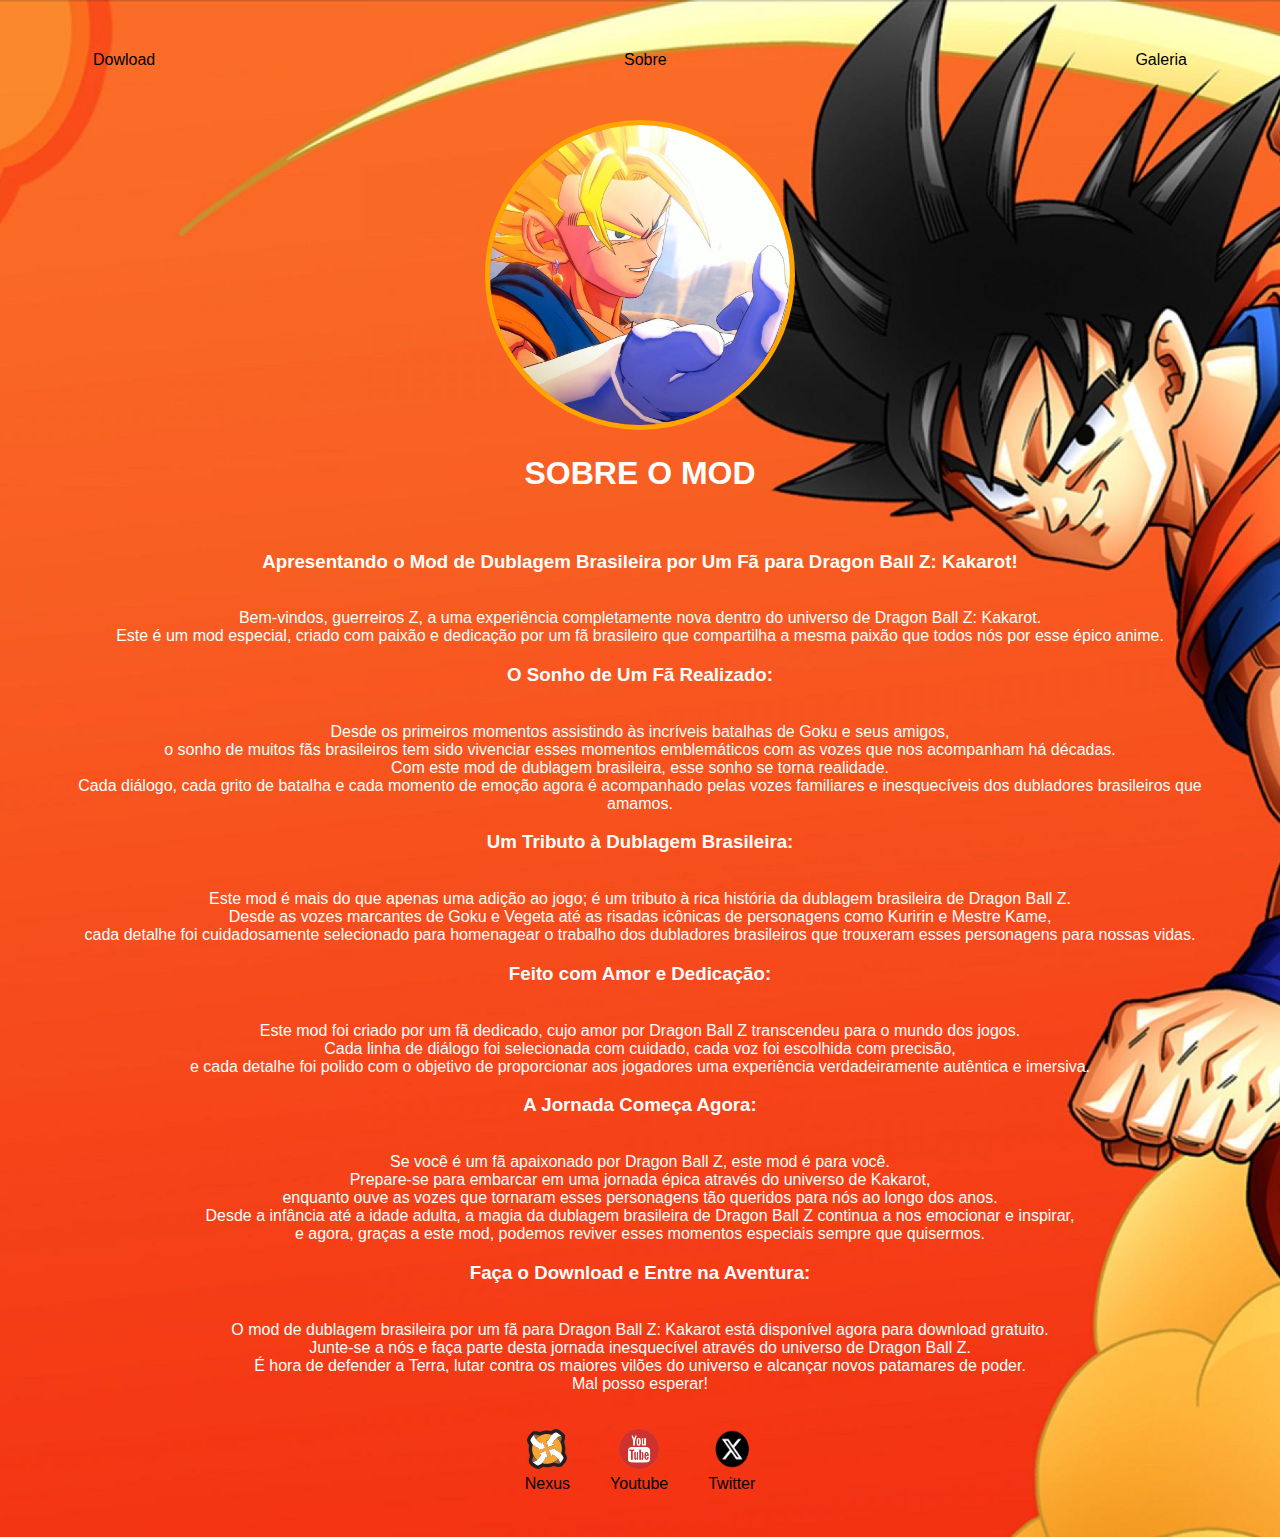
<file: index.html>
<!DOCTYPE html>
<html lang="en">
<head>
    <meta charset="UTF-8">
    <meta name="viewport" content="width=device-width, initial-scale=1.0">
    <link rel="shortcut icon" href="./imagens/cb516489eae84ee4ab27ede2ccd5dc94.png" type="image/x-icon">
    <title>Dragon Ball Z Kakarot BR</title>
    <link rel="stylesheet" href="site.css">
</head>
<body>
    <div class="container">
        <nav>
            <ul>
                <li>
                    <a href="Dowload.html">Dowload</a>
                </li>
                <li>
                    <a href="site.html">Sobre</a>
                </li>
                <li>
                    <a href="Galeria.html">Galeria</a>
                </li>
            </ul>
        </nav>
        <header>
            <div class="centro">
            <img src="./imagens/3270290.jpg">
        </div>
        <p>
            <h1>SOBRE O MOD</h1>
            <br>
    
            
            <h3>Apresentando o Mod de Dublagem Brasileira por Um Fã para Dragon Ball Z: Kakarot!</h3>
    <br>
    Bem-vindos, guerreiros Z, a uma experiência completamente nova dentro do universo de Dragon Ball Z: Kakarot.<br> Este é um mod especial, criado com paixão e dedicação por um fã brasileiro que compartilha a mesma paixão que todos nós por esse épico anime.
    <br>
    <h3>O Sonho de Um Fã Realizado:</h3>
    <br>
    Desde os primeiros momentos assistindo às incríveis batalhas de Goku e seus amigos,<br> o sonho de muitos fãs brasileiros tem sido vivenciar esses momentos emblemáticos com as vozes que nos acompanham há décadas.<br> Com este mod de dublagem brasileira, esse sonho se torna realidade. <br>Cada diálogo, cada grito de batalha e cada momento de emoção agora é acompanhado pelas vozes familiares e inesquecíveis dos dubladores brasileiros que amamos.
    <br>
    <h3>Um Tributo à Dublagem Brasileira:</h3>
    <br>
    Este mod é mais do que apenas uma adição ao jogo; é um tributo à rica história da dublagem brasileira de Dragon Ball Z. <br>Desde as vozes marcantes de Goku e Vegeta até as risadas icônicas de personagens como Kuririn e Mestre Kame, <br>cada detalhe foi cuidadosamente selecionado para homenagear o trabalho dos dubladores brasileiros que trouxeram esses personagens para nossas vidas.
    <br>
    <h3>Feito com Amor e Dedicação:</h3>
    <br>
    Este mod foi criado por um fã dedicado, cujo amor por Dragon Ball Z transcendeu para o mundo dos jogos. <br>Cada linha de diálogo foi selecionada com cuidado, cada voz foi escolhida com precisão,<br> e cada detalhe foi polido com o objetivo de proporcionar aos jogadores uma experiência verdadeiramente autêntica e imersiva.
    <br>
    <h3>A Jornada Começa Agora:</h3>
    <br>
    Se você é um fã apaixonado por Dragon Ball Z, este mod é para você.<br> Prepare-se para embarcar em uma jornada épica através do universo de Kakarot, <br>enquanto ouve as vozes que tornaram esses personagens tão queridos para nós ao longo dos anos.<br> Desde a infância até a idade adulta, a magia da dublagem brasileira de Dragon Ball Z continua a nos emocionar e inspirar, <br>e agora, graças a este mod, podemos reviver esses momentos especiais sempre que quisermos.
    <br>
    <h3>Faça o Download e Entre na Aventura:</h3>
    <br>
    O mod de dublagem brasileira por um fã para Dragon Ball Z: Kakarot está disponível agora para download gratuito.<br> Junte-se a nós e faça parte desta jornada inesquecível através do universo de Dragon Ball Z.<br> É hora de defender a Terra, lutar contra os maiores vilões do universo e alcançar novos patamares de poder.<br> Mal posso esperar!
    
        </p>
        </header>
        <footer>
            <a href="https://www.nexusmods.com/users/139825533" target="_blank" rel="noopener noreferrer">
                <img src="./imagens/nmm-logomark.svg">
                <p>Nexus</p>
            </a>
            <a href="https://www.youtube.com/channel/UCOJpJqTy0cXNiVVP6LOwHNw" target="_blank" rel="noopener noreferrer">
                <img src="./imagens/pngaaa.com-639524.png">
                <p>Youtube</p>
            </a>
            <a href="https://twitter.com/Phezinho_1602" target="_blank" rel="noopener noreferrer">
                <img src="./imagens/toppng.com-twitter-x-new-logo-round-icon-png-6282x5794.png">
                <p>Twitter</p>
            </a>
        </footer>

    </div>
  
</body>
</html>
</file>
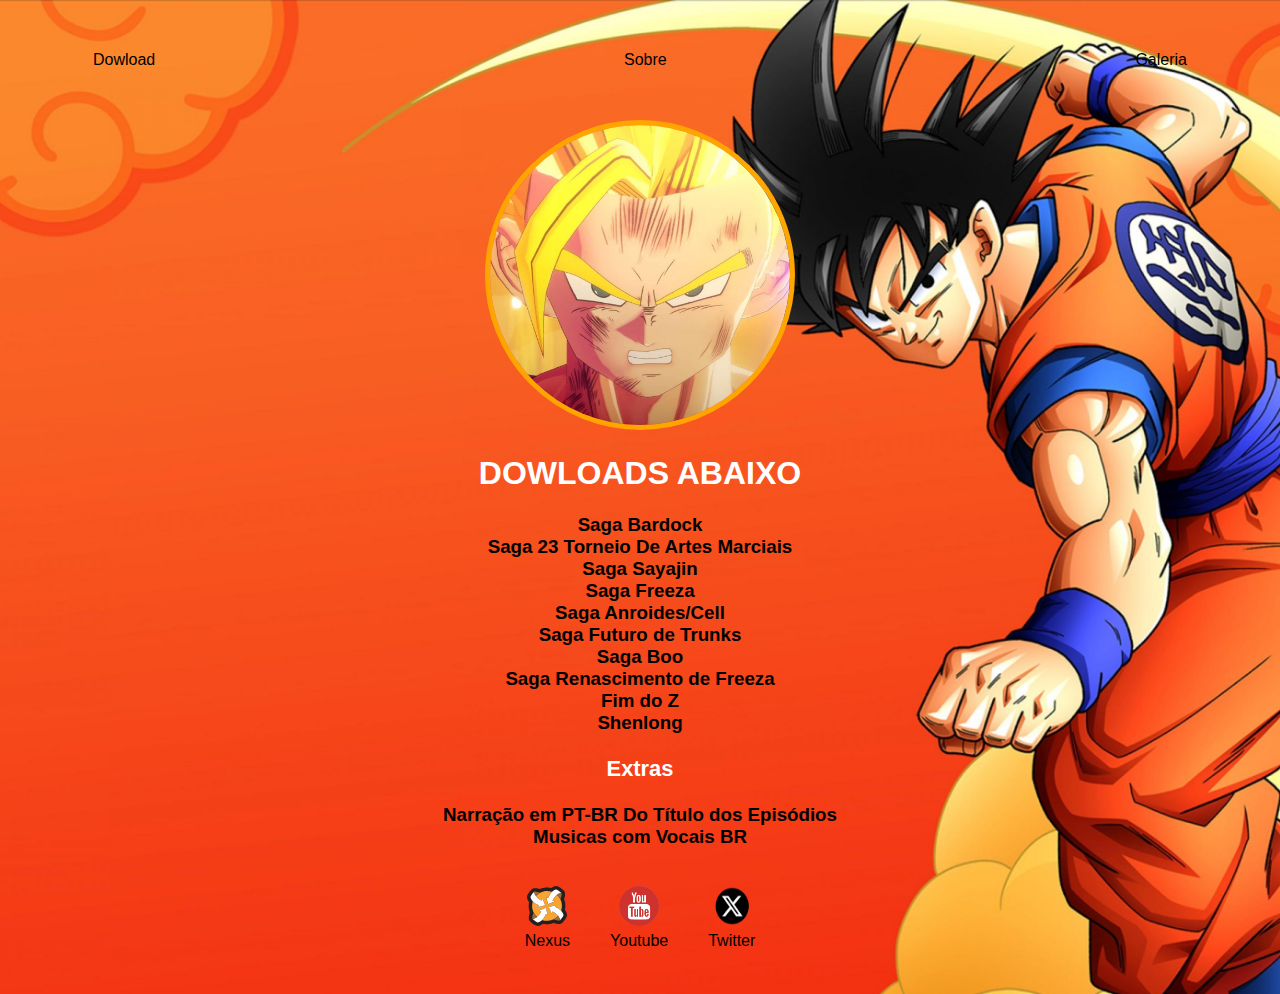
<file: Dowload.html>
<!DOCTYPE html>
<html lang="en">
<head>
    <meta charset="UTF-8">
    <meta name="viewport" content="width=device-width, initial-scale=1.0">
    <link rel="shortcut icon" href="./imagens/cb516489eae84ee4ab27ede2ccd5dc94.png" type="image/x-icon">
    <title>Dowload</title>
    <link rel="stylesheet" href="site.css">
</head>
<body>
    <div class="container">
        <nav>
            <ul>
                <li>
                    <a href="Dowload.html">Dowload</a>
                </li>
                <li>
                    <a href="site.html">Sobre</a>
                </li>
                <li>
                    <a href="Galeria.html">Galeria</a>
                </li>
            </ul>
        </nav> 
        <header>
            <div class="centro">
                <img src="./imagens/6049195.jpg">
            <p>
                <h1>DOWLOADS ABAIXO</h1>
        
            <section>
                <h3>
                    <il>
                        <li>
                            <a href="https://supporter-files.nexus-cdn.com/3133/429/Saga%20de%20Bardock-429-1-1704790025.zip?md5=C8rqCqFht96NB4kXU6Zk_Q&expires=1711094530&user_id=139825533">Saga Bardock</a>
                        </li>
                        <li>
                            <a>Saga 23 Torneio De Artes Marciais</a>
                        </li>
                        <li>
                            <a href="https://supporter-files.nexus-cdn.com/3133/429/Saga%20Sayajin-429-1-1694187148.zip?md5=EJxAerH6QtdvYZV90rqiuw&expires=1711094609&user_id=139825533">Saga Sayajin</a>
                        </li>
                        <li>
                            <a href="https://supporter-files.nexus-cdn.com/3133/429/Saga%20Freeza-429-1-5-1697936116.zip?md5=3-k0gOaecfcAOeDNALvNIQ&expires=1711094767&user_id=139825533">Saga Freeza</a>
                        </li>
                        <li>
                            <a href="https://supporter-files.nexus-cdn.com/3133/429/Saga%20Android%20e%20Cell-429-1-1697324071.zip?md5=6wII3QWGtYyHF7mjDXiU5w&expires=1711094826&user_id=139825533">Saga Anroides/Cell</a>
                        </li>
                        <li>
                            <a href="https://supporter-files.nexus-cdn.com/3133/429/Saga%20Trunks%20Do%20Futuro-429-1-1695581271.zip?md5=ZBQTSOGVnUdL5Ryn1gkhHw&expires=1711094799&user_id=139825533">Saga Futuro de Trunks</a>
                        </li>
                        <li>
                            <a href="https://supporter-files.nexus-cdn.com/3133/429/Saga%20de%20Majin%20Boo-429-1-1711007815.zip?md5=9HU5ZrpNtIafs7RbEX063A&expires=1711094664&user_id=139825533">Saga Boo</a>
                        </li>
                        <li>
                            <a href="https://supporter-files.nexus-cdn.com/3133/429/Saga%20do%20Freeza%20Dourado-429-1-1704872969.zip?md5=U2SLUYpZBhC6W9gkDnLd6g&expires=1711094701&user_id=139825533">Saga Renascimento de Freeza</a>
                        </li>
                        <li>
                            <a>Fim do Z</a>
                        </li>
                        <li>
                            <a href="https://supporter-files.nexus-cdn.com/3133/429/Shenlong-429-1-1694188959.zip?md5=kwA1Q8HQT9PGMFVg76fjwA&expires=1711094739&user_id=139825533">Shenlong</a>
                        </li>

                        <h3>Extras</h3>
                        <li>
                            <a href="https://cf-files.nexusmods.com/cdn/3133/429/Narrador%20dizendo%20nome%20dos%20episodios%20em%20PortuguesBR-429-2-1695850798.zip?md5=AopaeRjaKV123Ato2NgpGg&expires=1711091010&user_id=139825533">Narração em PT-BR Do Título dos Episódios</a>
                        </li>
                        <li>
                            <a>Musicas com Vocais BR</a>
                        </li>
            
                    </il>
                </h3>
            </section>
            </p>  
        
        </header>
            
        <footer>
            <a href="https://www.nexusmods.com/users/139825533" target="_blank" rel="noopener noreferrer">
                <img src="./imagens/nmm-logomark.svg">
                <p>Nexus</p>
            </a>
            <a href="https://www.youtube.com/channel/UCOJpJqTy0cXNiVVP6LOwHNw" target="_blank" rel="noopener noreferrer">
                <img src="./imagens/pngaaa.com-639524.png">
                <p>Youtube</p>
            </a>
            <a href="https://twitter.com/Phezinho_1602" target="_blank" rel="noopener noreferrer">
                <img src="./imagens/toppng.com-twitter-x-new-logo-round-icon-png-6282x5794.png">
                <p>Twitter</p>
            </a>
        </footer>
    </div> 
</body>
</html>
</file>
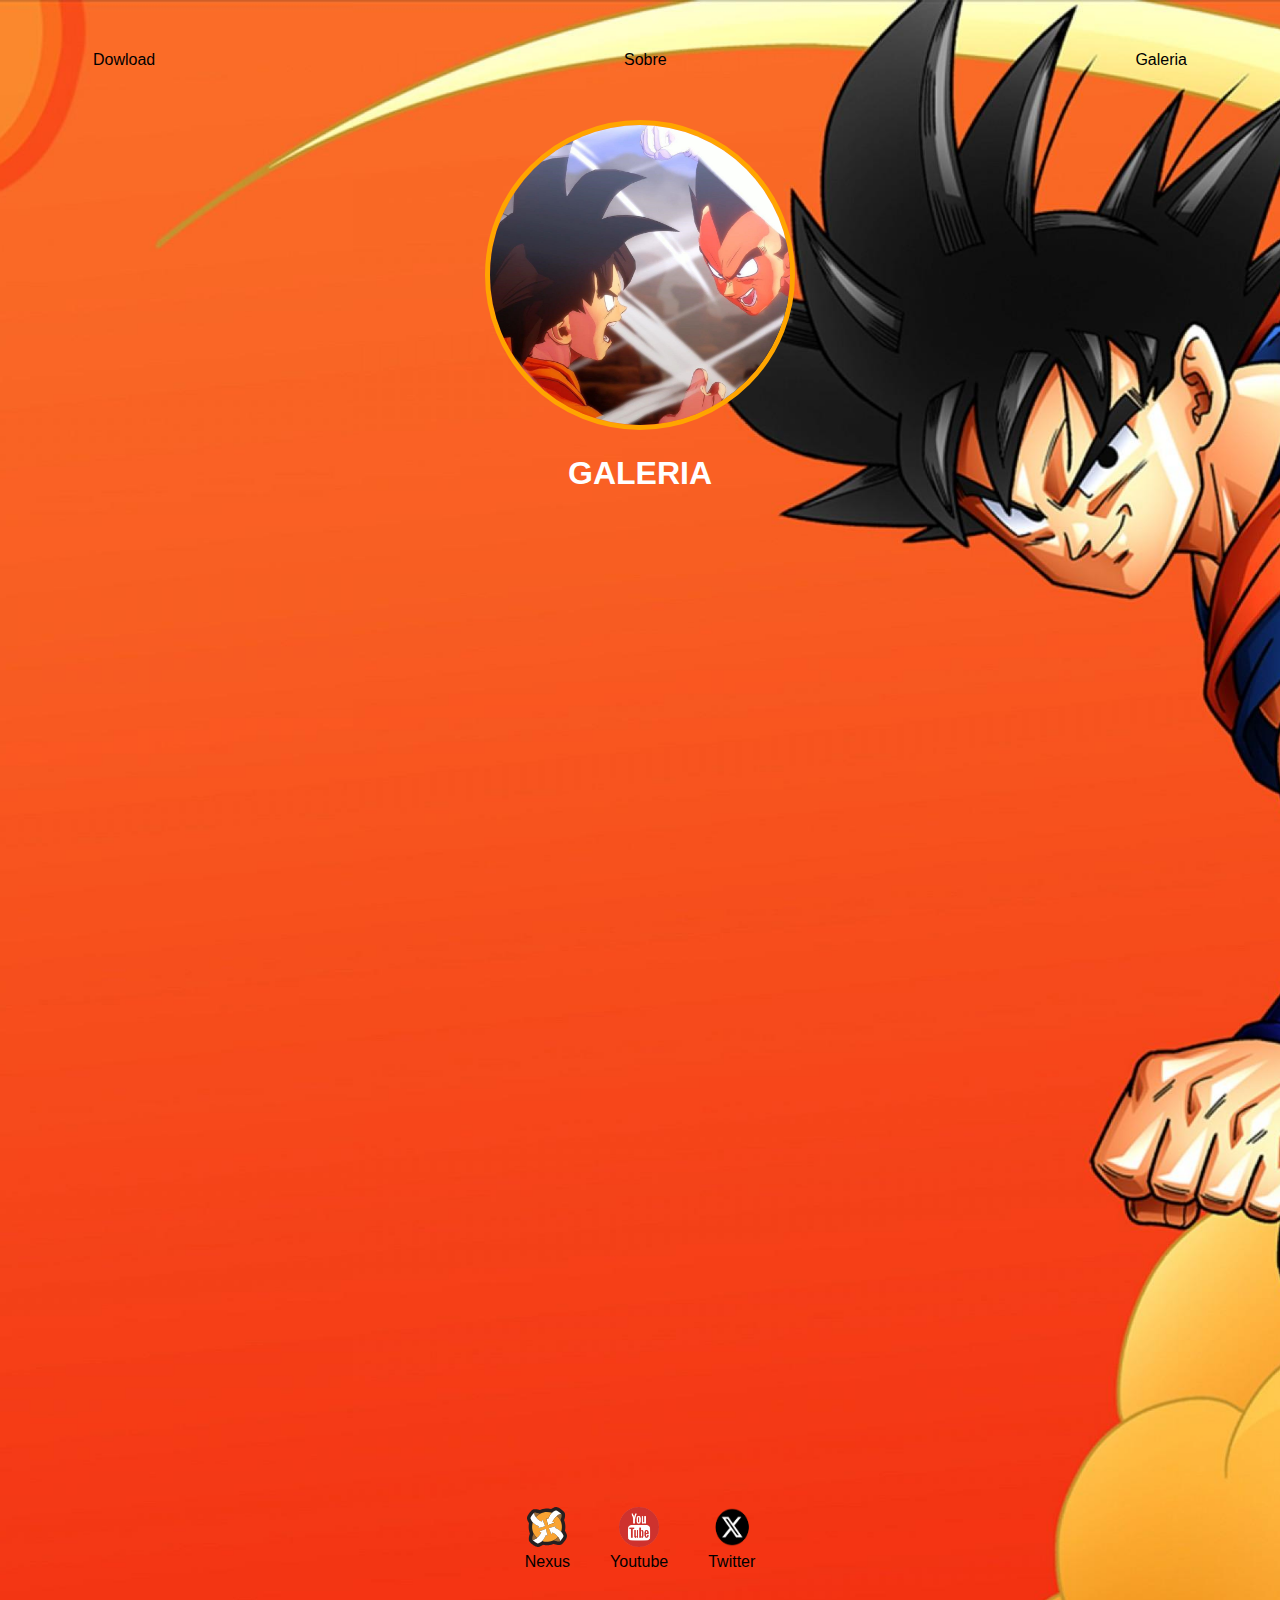
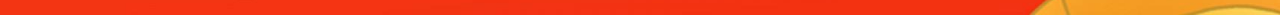
<file: Galeria.html>
<!DOCTYPE html>
<html lang="en">
<head>
    <meta charset="UTF-8">
    <meta name="viewport" content="width=device-width, initial-scale=1.0">
    <link rel="shortcut icon" href="./imagens/cb516489eae84ee4ab27ede2ccd5dc94.png" type="image/x-icon">
    <title>Galeria</title>
    <link rel="stylesheet" href="site.css">
</head>
<body>
    <div class="container">
        <nav>
            <ul>
                <li>
                    <a href="Dowload.html">Dowload</a>
                </li>
                <li>
                    <a href="site.html">Sobre</a>
                </li>
                <li>
                    <a href="Galeria.html">Galeria</a>
                </li>
            </ul>
        </nav> 
        <header>
            <div class="centro">
            <img src="./imagens/6049243.jpg">
        <p>
            <h1>GALERIA</h1>
    
            <iframe width="560" height="315" src="https://www.youtube.com/embed/lyPB9hGJJ00?si=8SNAu0TOVO1KW9ur" title="YouTube video player" frameborder="0" allow="accelerometer; autoplay; clipboard-write; encrypted-media; gyroscope; picture-in-picture; web-share" referrerpolicy="strict-origin-when-cross-origin" allowfullscreen></iframe>
            <iframe width="560" height="315" src="https://www.youtube.com/embed/3TJ8Dl5_-Uc?si=pONURBN-frix5r9M" title="YouTube video player" frameborder="0" allow="accelerometer; autoplay; clipboard-write; encrypted-media; gyroscope; picture-in-picture; web-share" referrerpolicy="strict-origin-when-cross-origin" allowfullscreen></iframe><br>
            <iframe width="560" height="315" src="https://www.youtube.com/embed/dB8bJK_jl04?si=syY4gunssQTP-Y95" title="YouTube video player" frameborder="0" allow="accelerometer; autoplay; clipboard-write; encrypted-media; gyroscope; picture-in-picture; web-share" referrerpolicy="strict-origin-when-cross-origin" allowfullscreen></iframe>
            <iframe width="560" height="315" src="https://www.youtube.com/embed/H1OkzXHwDwQ?si=uOuc_MpQFR9vAroB" title="YouTube video player" frameborder="0" allow="accelerometer; autoplay; clipboard-write; encrypted-media; gyroscope; picture-in-picture; web-share" referrerpolicy="strict-origin-when-cross-origin" allowfullscreen></iframe><br>
            <iframe width="560" height="315" src="https://www.youtube.com/embed/FL-nXmrS4oU?si=ZcZkfb75t8ez0Apq" title="YouTube video player" frameborder="0" allow="accelerometer; autoplay; clipboard-write; encrypted-media; gyroscope; picture-in-picture; web-share" referrerpolicy="strict-origin-when-cross-origin" allowfullscreen></iframe>
            <iframe width="560" height="315" src="https://www.youtube.com/embed/m9WN5MWQsMw?si=f45auSQdS2WaXgNh" title="YouTube video player" frameborder="0" allow="accelerometer; autoplay; clipboard-write; encrypted-media; gyroscope; picture-in-picture; web-share" referrerpolicy="strict-origin-when-cross-origin" allowfullscreen></iframe>
        </p>
        </header>
    
        <footer>
            <a href="https://www.nexusmods.com/users/139825533" target="_blank" rel="noopener noreferrer">
                <img src="./imagens/nmm-logomark.svg">
                <p>Nexus</p>
            </a>
            <a href="https://www.youtube.com/channel/UCOJpJqTy0cXNiVVP6LOwHNw" target="_blank" rel="noopener noreferrer">
                <img src="./imagens/pngaaa.com-639524.png">
                <p>Youtube</p>
            </a>
            <a href="https://twitter.com/Phezinho_1602" target="_blank" rel="noopener noreferrer">
                <img src="./imagens/toppng.com-twitter-x-new-logo-round-icon-png-6282x5794.png">
                <p>Twitter</p>
            </a>
        </footer>
    </div>
   
</body>
</html>
</file>
<file: site.css>
body {
    text-align: center;
    color: white;
    background-color: black;
    font-family: Arial, Helvetica, sans-serif;
}

ul {
    display: flex;
    justify-content: space-between;
    list-style-type: none;
    align-items: center;
    padding: 35px;
}

a {
    color: black;
    text-decoration: none;
}

header img {
    width: 300px;
    height: 300px;
    border-radius: 50%;
    border: 5px solid orange;
}

.centro {
    text-align: center;
}

p {
    text-align: center;
    align-items: center;
}

h1 {
    text-align: center;
    color: white;
}

il {
    list-style-type: none;
}


footer img {
   width: 40px;
   height: 40px;
    
}

footer {
    display: flex;
    justify-content: center;
}

    footer a {
        margin: 20px;
        text-align: center;
    }

    footer p {
        margin-top: 2px;
    }

 .container {
    padding: 0px 50px;
 }

 nav a:hover {
    color: orangered;
 }

body {
    background-image: url(./imagens/Dragon-Ball-Z-Kakarot-Wallpaper-4K-119579.jpg);
    background-repeat: no-repeat;
    background-size: cover;
    background-position: center center;
}
</file>
